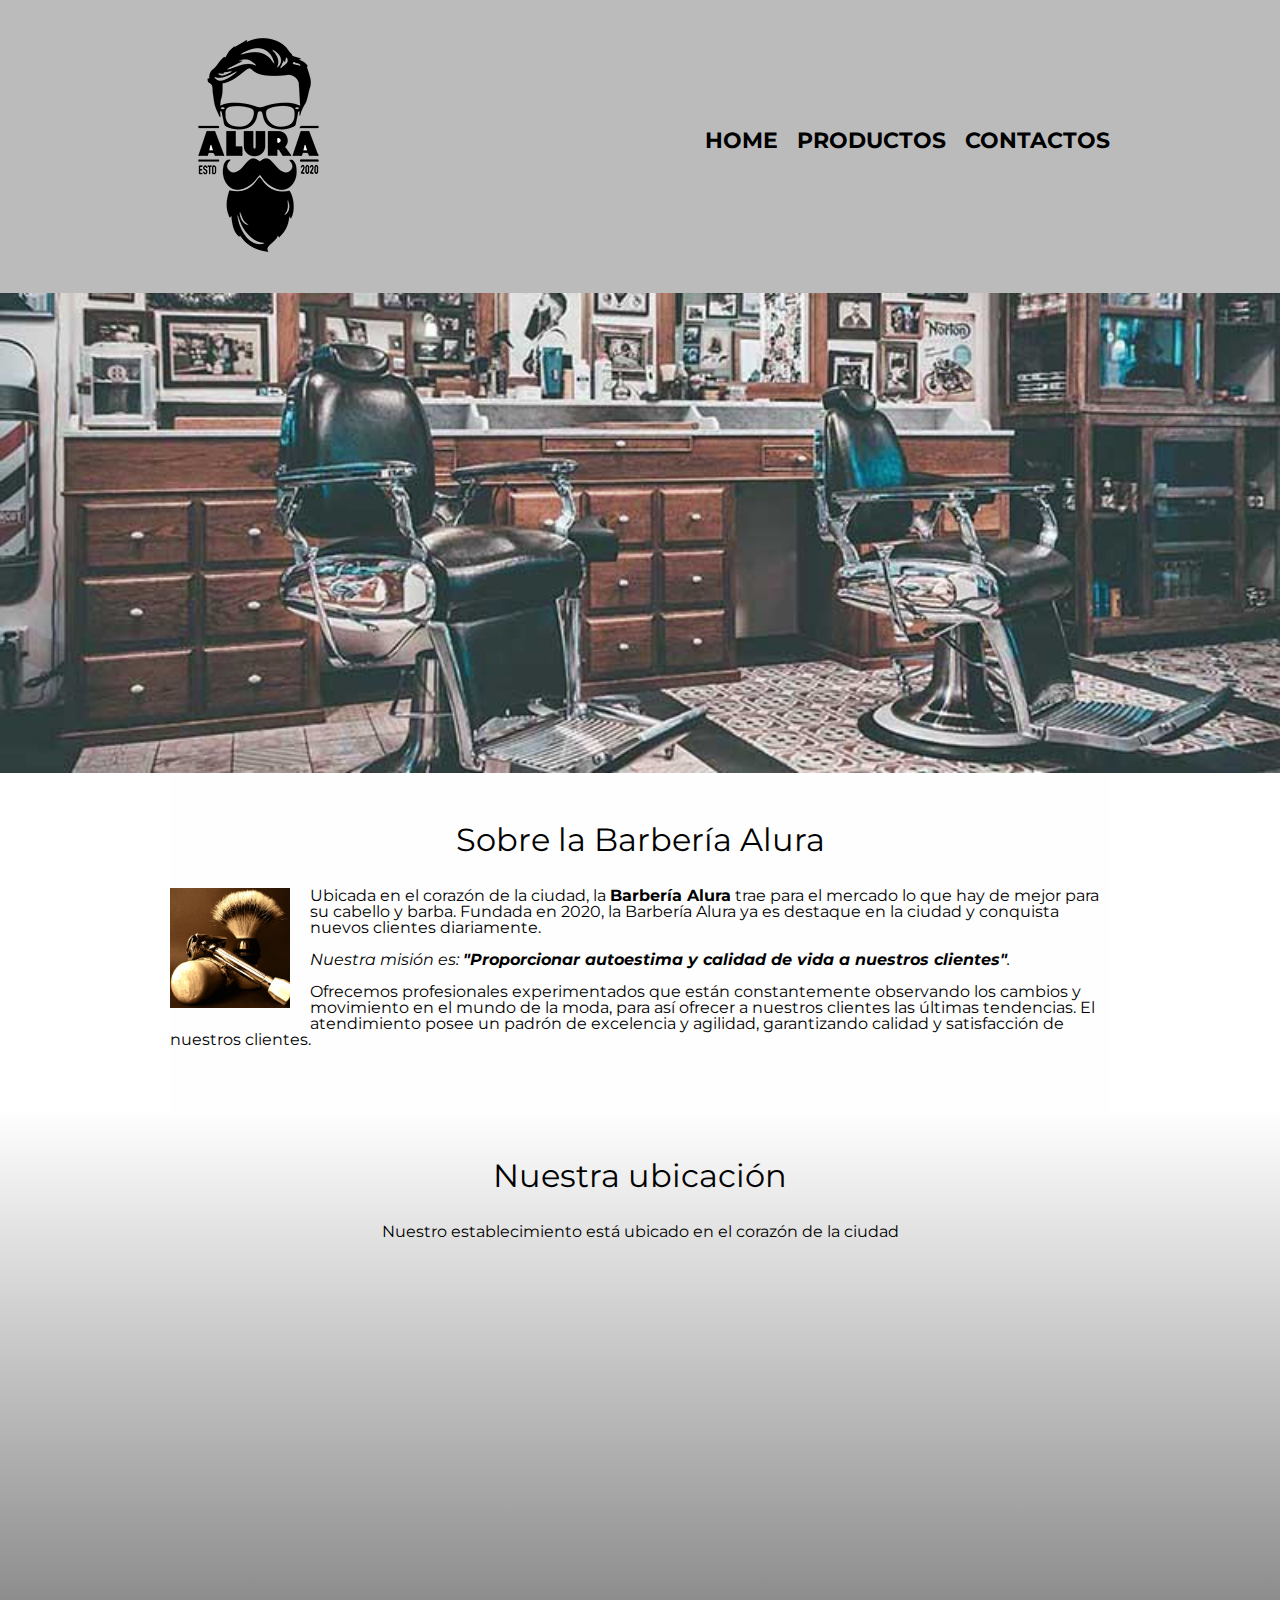
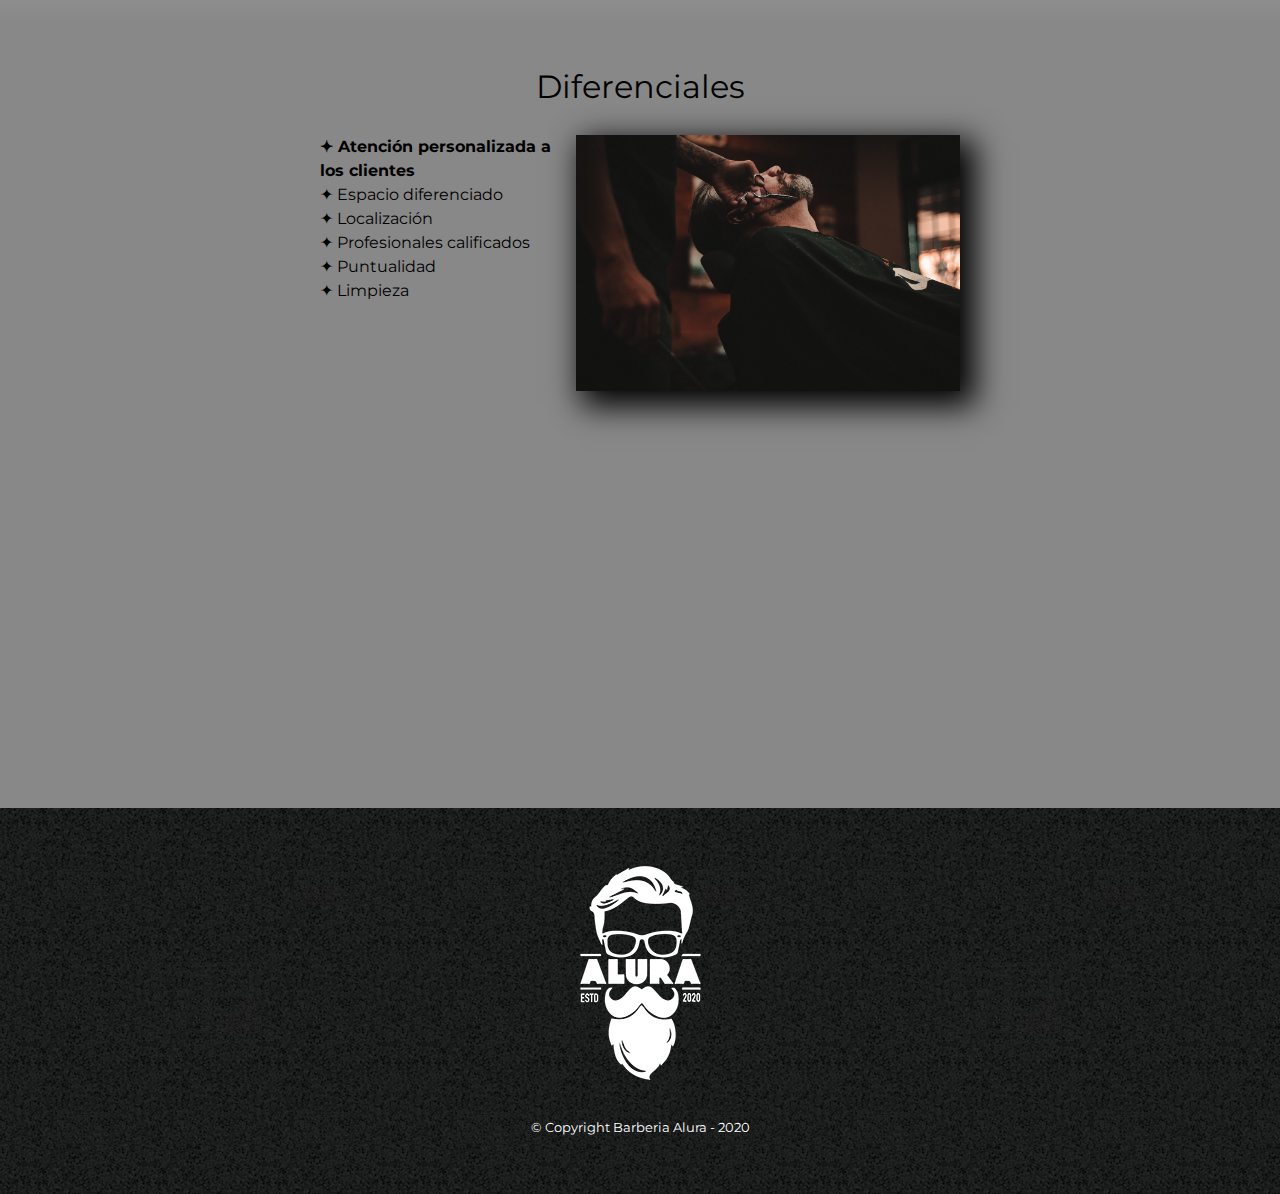
<file: index.html>
<!DOCTYPE html>

<html lang="es">

    <head>

        <meta charset="UTF-8">
        <meta name="viewport" content="width=device-width">
        <title>Barberia Alura</title>
        <link rel="stylesheet" href="reset.css">
        <link rel="stylesheet" href="style.css">

    </head>

    <body>

        <header>
            <div class="caja">
                <h1><img src="imagenes/logo.png"></h1>
                <nav>
                    <ul>
                        <li><a href="index.html">Home</a></li>
                        <li><a href="Productos.html">Productos</a></li>
                        <li><a href="contacto.html">Contactos</a></li>
                        <link href="https://fonts.googleapis.com/css2?family=Montserrat:wght@300&display=swap" rel="stylesheet">
                    </ul>
                </nav>
            </div>
        </header>

        <img class="banner" src="banner/banner.jpg">

        <main>
            <section class="principal">

                <h2 class="titulo-principal">Sobre la Barbería Alura</h2>

                <img class="utensilios" src="imagenes/utensilios[1].jpg" alt="Utensilios de un barbero.">
    
                <p>Ubicada en el corazón de la ciudad, la <strong>Barbería Alura</strong> trae para el mercado lo que hay de mejor para su cabello y barba. Fundada en 2020, la Barbería Alura ya es destaque en la ciudad y conquista nuevos clientes diariamente.</p>
    
                <p id="mision"><em>Nuestra misión es: <strong>"Proporcionar autoestima y calidad de vida a nuestros clientes"</strong>.</em></p>
    
                <p>Ofrecemos profesionales experimentados que están constantemente observando los cambios y movimiento en el mundo de la moda, para así ofrecer a nuestros clientes las últimas tendencias. El atendimiento posee un padrón de excelencia y agilidad, garantizando calidad y satisfacción de nuestros clientes.</p>
    
            </section>

            <section class="mapa">
                <h3 class="titulo-principal">Nuestra ubicación</h3>
                <p>Nuestro establecimiento está ubicado en el corazón de la ciudad</p>

                <div class="mapa-contenido">
                    <iframe src="https://www.google.com/maps/embed?pb=!1m18!1m12!1m3!1d24597.420557929978!2d-46.63958193264574!3d-23.58896268731951!2m3!1f0!2f0!3f0!3m2!1i1024!2i768!4f13.1!3m3!1m2!1s0x94ce5bd9bb943bf5%3A0x6f642995c970f0fe!2scaelum%20alura!5e0!3m2!1ses!2sco!4v1708634699757!5m2!1ses!2sco" width="100%" height="300" style="border:0;" allowfullscreen="" loading="lazy" referrerpolicy="no-referrer-when-downgrade"></iframe>
                </div>
            
            </section>
    
            <section class="diferenciales">
    
                <h3 class="titulo-principal">Diferenciales</h3>

                <div class="contenido-diferenciales">
                    <ul class="lista-diferenciales">
                        <li class="items">Atención personalizada a los clientes</li>
                        <li class="items">Espacio diferenciado</li>
                        <li class="items">Localización</li>
                        <li class="items">Profesionales calificados</li>
                        <li class="items">Puntualidad</li>
                        <li class="items">Limpieza</li>
                    </ul><img src="diferenciales/diferenciales.jpg" class="imagen-diferenciales">
                </div>
                
                <div class="video">

                    <iframe width="100%" height="315" src="https://www.youtube.com/embed/wcVVXUV0YUY?si=hSL7A-ChepvMG0tG" title="YouTube video player" frameborder="0" allow="accelerometer; autoplay; clipboard-write; encrypted-media; gyroscope; picture-in-picture; web-share" allowfullscreen></iframe>
    
                </div>

            </section>           

        </main>

        <footer>
            <img src="imagenes/logo-blanco.png">
            <p class="copyright">&copy Copyright Barberia Alura - 2020</p>
        </footer>

    </body>
</html>
</file>
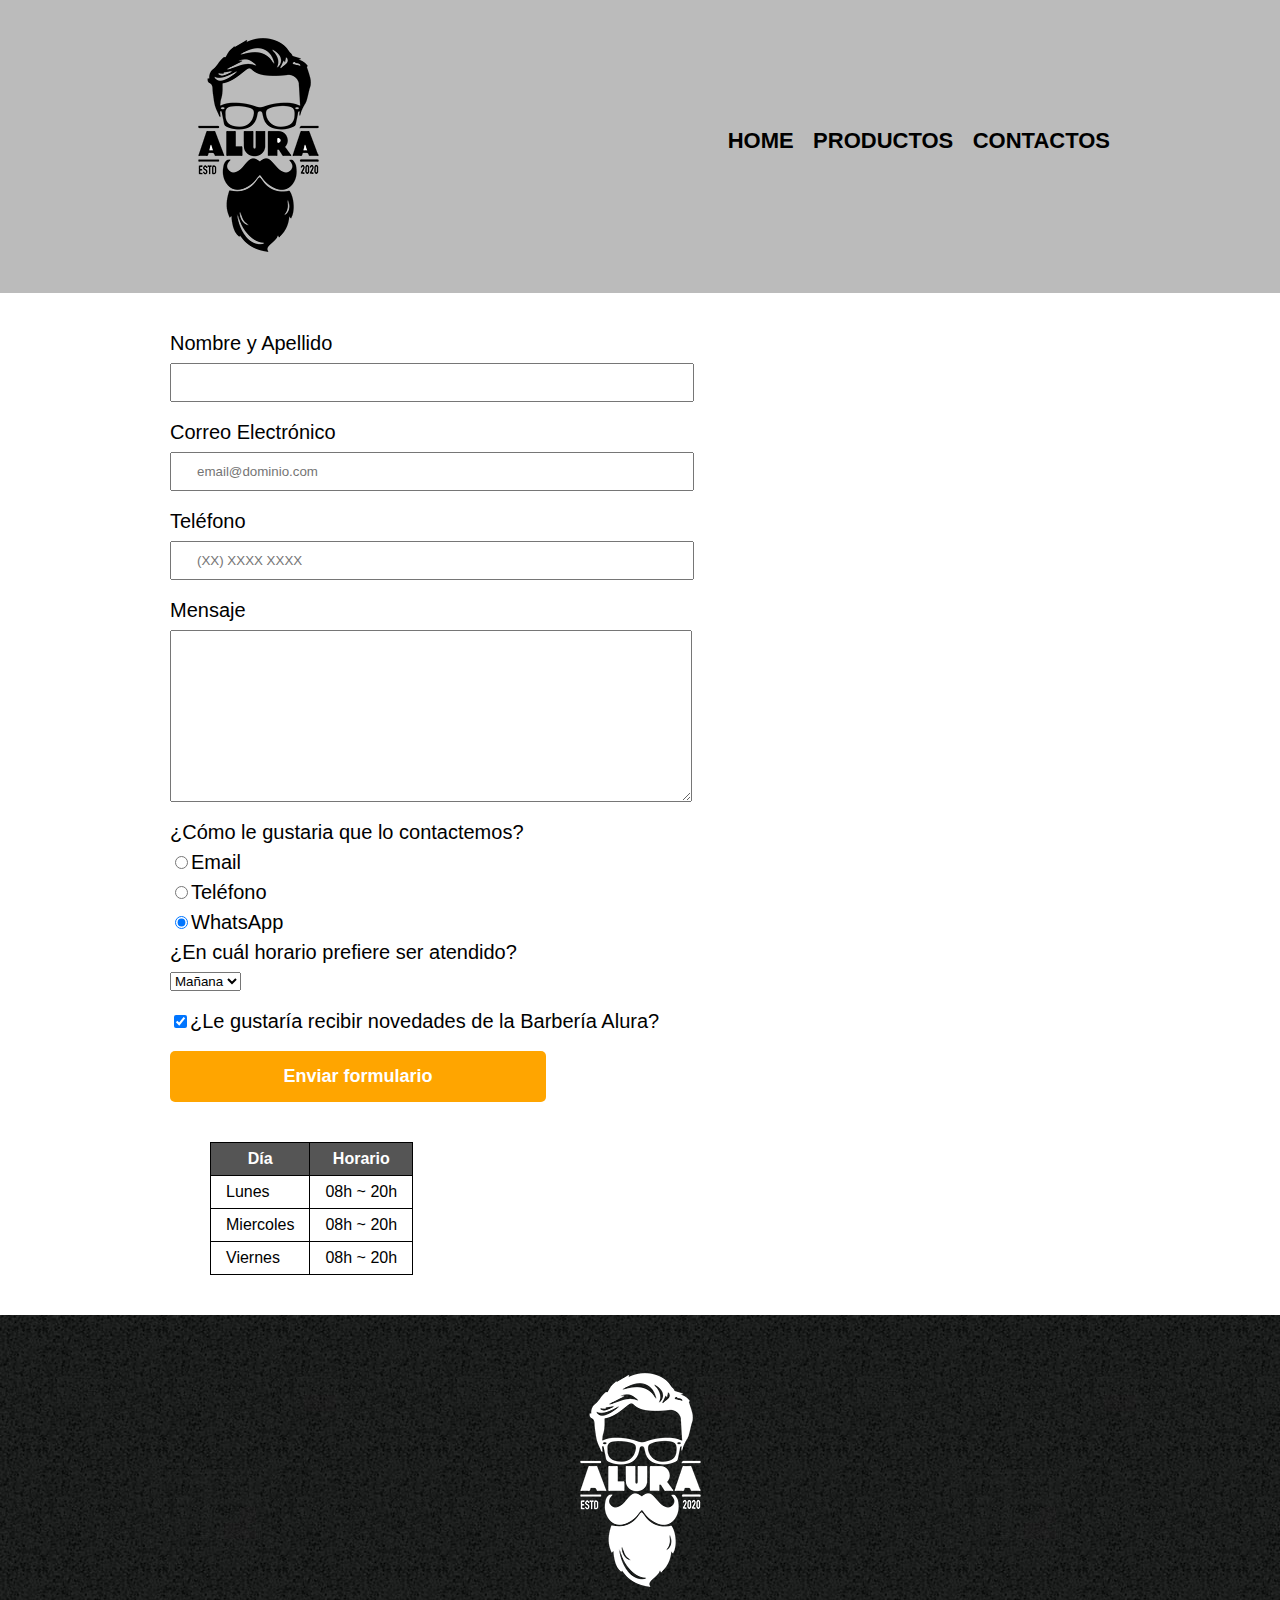
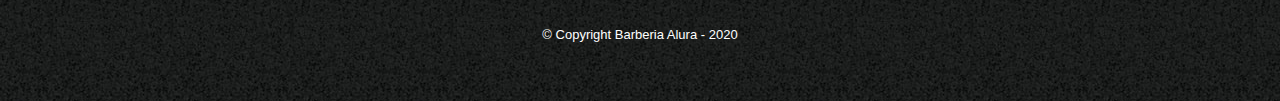
<file: contacto.html>
<!DOCTYPE html>

<html>

    <head>
        <meta charset="UTF-8">
        <title>Contacto - Barbería Alura</title>
        <link rel="stylesheet" href="reset.css">
        <link rel="stylesheet" href="style.css">
    </head>

    <body>
        <header>
            <div class="caja">
                <h1><img src="imagenes/logo.png" alt="Logo de la Berbería Alura"></h1>
                <nav>
                    <ul>
                        <li><a href="index.html">Home</a></li>
                        <li><a href="Productos.html">Productos</a></li>
                        <li><a href="Contactos.html">Contactos</a></li>
                    </ul>
                </nav>
            </div>
        </header>
        <main class="formulario">
            <form>
                <label for="nombreapellido">Nombre y Apellido</label>
                <input type="text" id="nombreapellido" class="input-padron" required>

                <label for="correoelectronico">Correo Electrónico</label>
                <input type="email" id="correoelectronico" class="input-padron" required placeholder="email@dominio.com">

                <label for="telefono">Teléfono</label>
                <input type="tel" id="telefono" class="input-padron" required placeholder="(XX) XXXX XXXX">

                <label for="mensaje">Mensaje</label>
                <textarea cols="70" rows="10" id="mensaje" class="input-padron" required></textarea>

                <fieldset>
                    <legend>¿Cómo le gustaria que lo contactemos?</legend>

                    <label for="radio-email"><input type="radio" name="contacto" value="email" id="radio-email">Email</label>
                    
                    <label for="radio-telefono"><input type="radio" name="contacto" value="telefono" id="radio-telefono">Teléfono</label>
                    
                    <label for="radio-whatsapp"><input type="radio" name="contacto" value="whatsapp" id="radio-whatsapp" checked>WhatsApp</label>
                </fieldset>

                <fieldset>
                    <legend>¿En cuál horario prefiere ser atendido?</legend>
                    <select>
                        <option>Mañana</option>
                        <option>Tarde</option>
                        <option>Noche</option>
                    </select>
                </fieldset>
                
                
                <label class="checkbox"><input type="checkbox" checked>¿Le gustaría recibir novedades de la Barbería Alura?</label>

                <input type="submit" value="Enviar formulario" class="enviar">
            </form>

            <table>
                <thead>
                    <tr>
                        <th>Día</th>
                        <th>Horario</th>
                    </tr>
                </thead>
                <tbody>
                    <tr>
                        <td>Lunes</td>
                        <td>08h ~ 20h</td>
                    </tr>
                    <tr>
                        <td>Miercoles</td>
                        <td>08h ~ 20h</td>
                    </tr>
                    <tr>
                        <td>Viernes</td>
                        <td>08h ~ 20h</td>
                    </tr>
                </tbody>
            </table>

        </main>
        <footer>
            <img src="imagenes/logo-blanco.png" alt="Logo de la Berbería Alura">
            <p class="copyright">&copy Copyright Barberia Alura - 2020</p>
        </footer>
    </body>

</html>
</file>
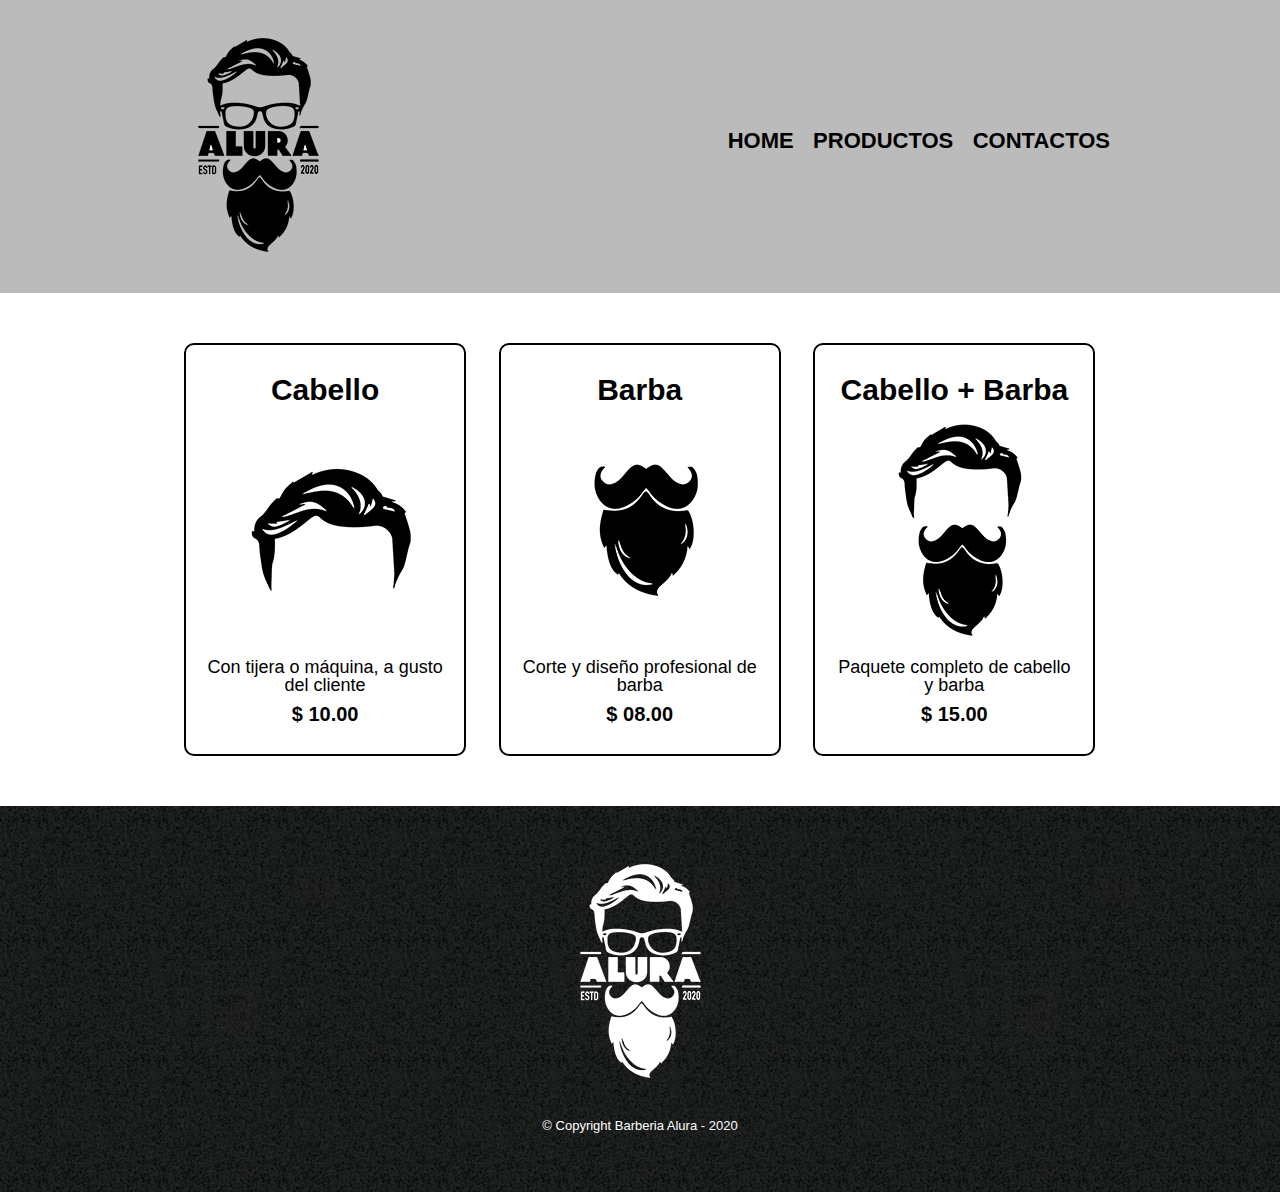
<file: Productos.html>
<!DOCTYPE html>

<html>

    <head>
        <meta charset="UTF-8">
        <title>Productos - Barbería Alura</title>
        <link rel="stylesheet" href="reset.css">
        <link rel="stylesheet" href="style.css">
    </head>

    <body>
        <header>
            <div class="caja">
                <h1><img src="imagenes/logo.png"></h1>
                <nav>
                    <ul>
                        <li><a href="index.html">Home</a></li>
                        <li><a href="Productos.html">Productos</a></li>
                        <li><a href="contacto.html">Contactos</a></li>
                    </ul>
                </nav>
            </div>
        </header>

        <main>
            <ul class="productos">
                <li>
                    <h2>Cabello</h2>
                    <img src="imagenes/cabello.jpg">
                    <p class="p-descripcion">Con tijera o máquina, a gusto del cliente</p>
                    <p class="p-precio">$ 10.00</p>
                </li>
                <li>
                    <h2>Barba</h2>
                    <img src="imagenes/barba.jpg">
                    <p class="p-descripcion">Corte y diseño profesional de barba</p>
                    <p class="p-precio">$ 08.00</p>
                </li>
                <li>
                    <h2>Cabello + Barba</h2>
                    <img src="imagenes/cabello+barba.jpg">
                    <p class="p-descripcion">Paquete completo de cabello y barba</p>
                    <p class="p-precio">$ 15.00</p>
                </li>
            </ul>
        </main>

        <footer>
            <img src="imagenes/logo-blanco.png">
            <p class="copyright">&copy Copyright Barberia Alura - 2020</p>
        </footer>
    </body>

</html>
</file>
<file: style.css>
body{
    font-family: "Montserrat", sans-serif;
}

header {
    background-color: #BBBBBB;
    padding: 20px 0;
}

.caja {
    width: 940px;
    position: relative;
    margin: 0 auto;
}

nav{
    position: absolute;
    top: 110px;
    right: 0;
}

nav li{
    display: inline;
    margin: 0 0 0 15px;
}

nav a{
    text-transform: uppercase;
    color: black;
    font-weight: bold;
    font-size: 22px;
    text-decoration: none;
}

nav a:hover{
    color: #c78c19;
    text-decoration: underline;
}

.formulario{
    width: 940px;
    position: relative;
    margin: 0 auto;
}

.productos {
    width: 940px;
    margin: 0 auto;
    padding: 50px;
}

.productos li {
    display: inline-block;
    text-align: center;
    width: 30%;
    vertical-align: top;
    margin: 0 1.5%;
    padding: 30px 20px;
    box-sizing: border-box;
    border: 2px solid black;
    border-radius: 10px;
}

.productos li:hover{
    border-color: #c78c19;
    font-size: 33px;
}

.productos li:active{
    border-color: #088c19;
}

.productos h2{
    font-size: 30px;
    font-weight: bold;
}

.productos li:hover h2{
    font-size: 33px;
}

.p-descripcion{
    font-size: 18px;
}

.p-precio{
    font-size: 20px;
    font-weight: bold;
    margin-top: 10px;
}

footer{
    text-align: center;
    background: url(imagenes/bg.jpg);
    padding: 40px;
}

.copyright{
    color: #FFFFFF;
    font-size: 13px;
    margin: 20px;
}

form{
    margin: 40px 0;
}

form label, form legend{
    display: block;
    font-size: 20px;
    margin: 0 0 10px;
}

.input-padron{
    display: block;
    margin: 0 0 20px;
    padding: 10px 25px;
    width: 50%;
}

.checkbox{
    margin: 20px 0;
}

.enviar{
    width: 40%;
    padding: 15px 0;
    font-size: 18px;
    font-weight: bold;
    color: white;
    background: orange;
    border: none;
    border-radius: 5px;
    transition: 1s all;
    cursor: pointer;
}

.enviar:hover{
    background: darkorange;
    transform: scale(1.1);
}

table{
    margin: 40px 40px;
}

thead{
    background: #555555;
    color: white;
    font-weight: bold;
}

td, th{
    border: 1px solid black;
    padding: 8px 15px;
}

/*CSS para nuestra hombe*/

.banner{
    width: 100%;
}

.principal{
    background: #FEFEFE;
    padding: 3em 0;
    width: 940px;
    margin: 0 auto;
}

.titulo-principal{
    text-align: center;
    font-size: 2em;
    margin: 0 0 1em;
    clear: left;
}

.principal p{
    margin: 0 0 1em;
}

.principal strong{
    font-weight: bold;
}

.principal em{
    font-style: italic;
}

.utensilios{
    width: 120px;
    float: left;
    margin: 0 20px 20px 0;
}

.mapa{
    padding: 3em 0;
    background: linear-gradient(#FEFEFE, #888888);
}

.mapa p{
    margin: 0 0 2em;
    text-align: center;
}

.mapa-contenido{
    width: 940px;
    margin: 0 auto;
}

.diferenciales{
    background: #888888;
    padding: 3em 0;
}

.contenido-diferenciales{
    width: 640px;
    margin: 0 auto;
}

.lista-diferenciales{
    width: 40%;
    display: inline-block;
    vertical-align: top;
}

.items{
    line-height: 1.5;
}

.items::before{
    content: "✦ ";
}

.items:first-child{
    font-weight: bold;
}

.imagen-diferenciales{
    width: 60%;
    transition: 400ms;
    box-shadow: 10px 10px 30px 5px black;
}

.imagen-diferenciales:hover{
    opacity: 0.4;
}

.video{
    width: 560px;
    margin: 3em auto 0px auto;
}

/*Adaptando a dispositivos móviles*/

@media screen and (max-width:480px){
    h1{
        text-align: center;
    }
    nav{
        position: static;
    }
    .caja, .principal, .mapa-contenido, .contenido-diferenciales, .video{
        width: auto;
    }
    .lista-diferenciales, .imagen-diferenciales{
        width: 100%;
    }
}
</file>
